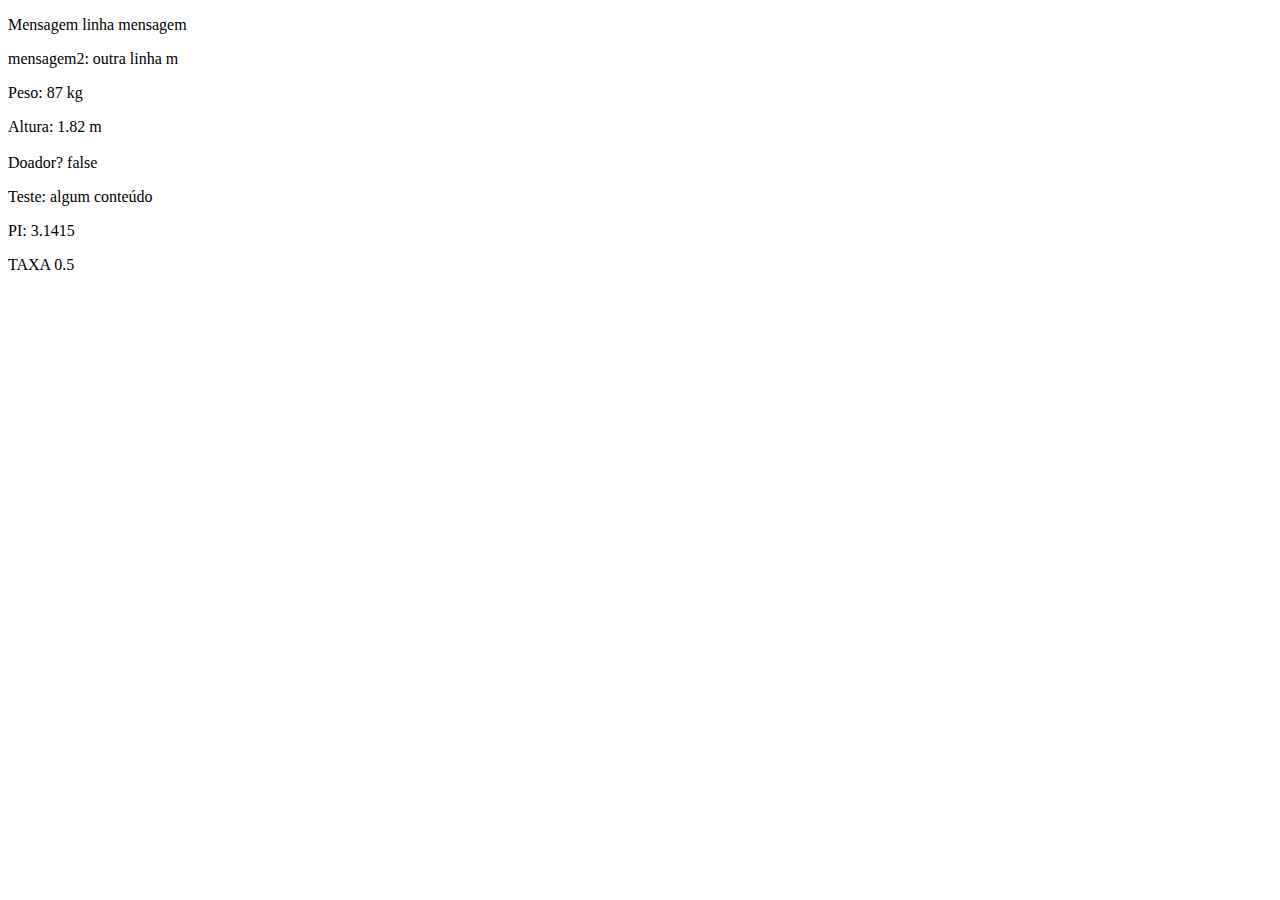
<file: curso javaScript/aula001/index.html>
<!DOCTYPE html>
<html lang="pt-br">
<head>
    <meta charset="UTF-8">
    <meta name="viewport" content="width=device-width, initial-scale=1.0">
    <title>Aula 01 de JS</title>
</head>
<body>
    

    <script src="index.js"></script>
</body>
</html>
</file>
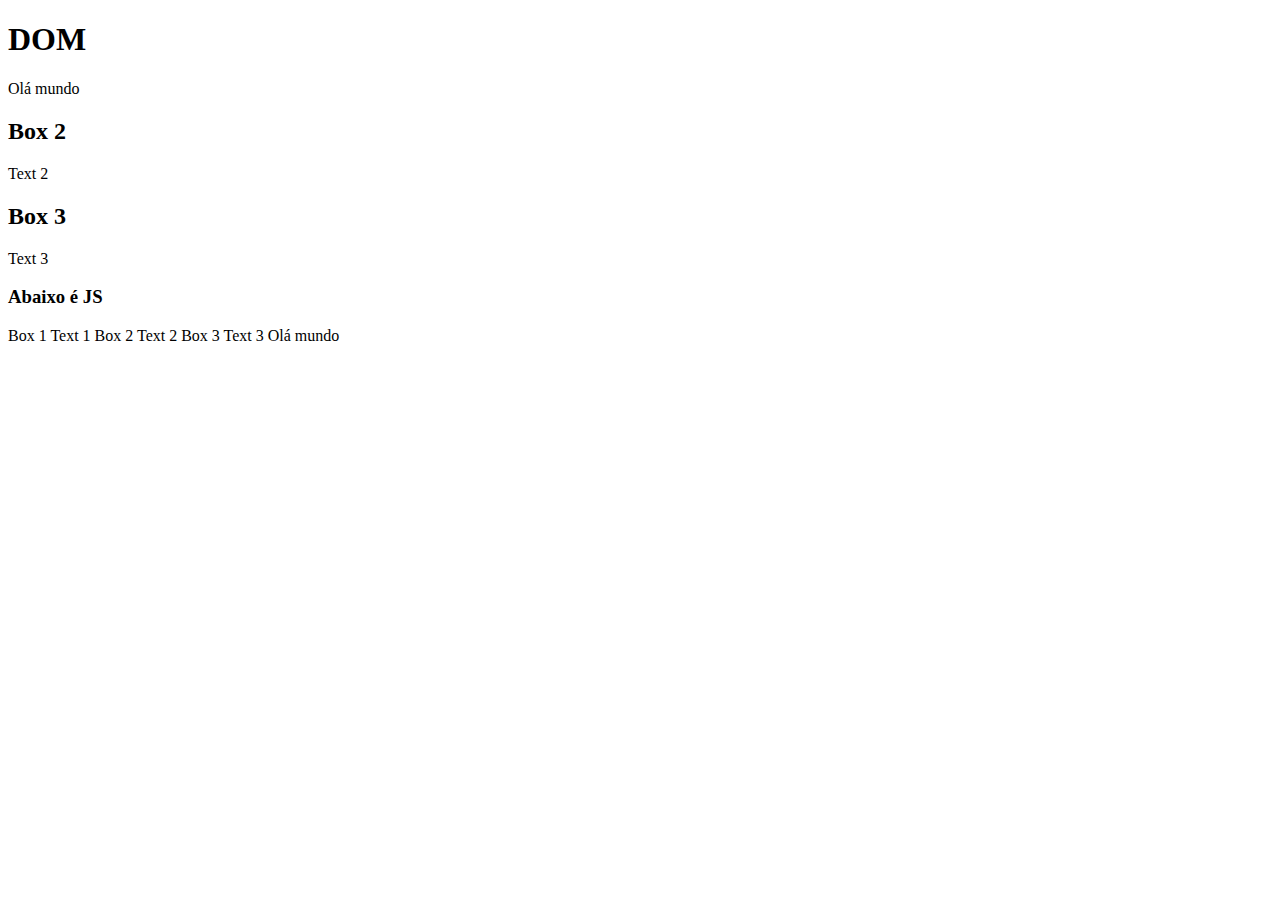
<file: curso javaScript/aula008/index.html>
<!DOCTYPE html>
<html lang="pt-br">
<head>
    <meta charset="UTF-8">
    <meta name="viewport" content="width=device-width, initial-scale=1.0">
    <title>Aulda 08 de JS</title>
</head>
<body>
    <h1 id="title">Aula 08</h1>
    <div class="box">
        <h2 class="titulo">Box 1</h2>
        <p class="texto">Text 1</p>
    </div>
    <div class="box">
        <h2 class="titulo">Box 2</h2>
        <p class="texto">Text 2</p>
    </div>
    <div class="box">
         <h2 class="titulo">Box 3</h2>
        <p class="texto">Text 3</p>
    </div>
    <h3>Abaixo é JS</h3>

    <script src="script.js"></script>
</body>
</html>
</file>
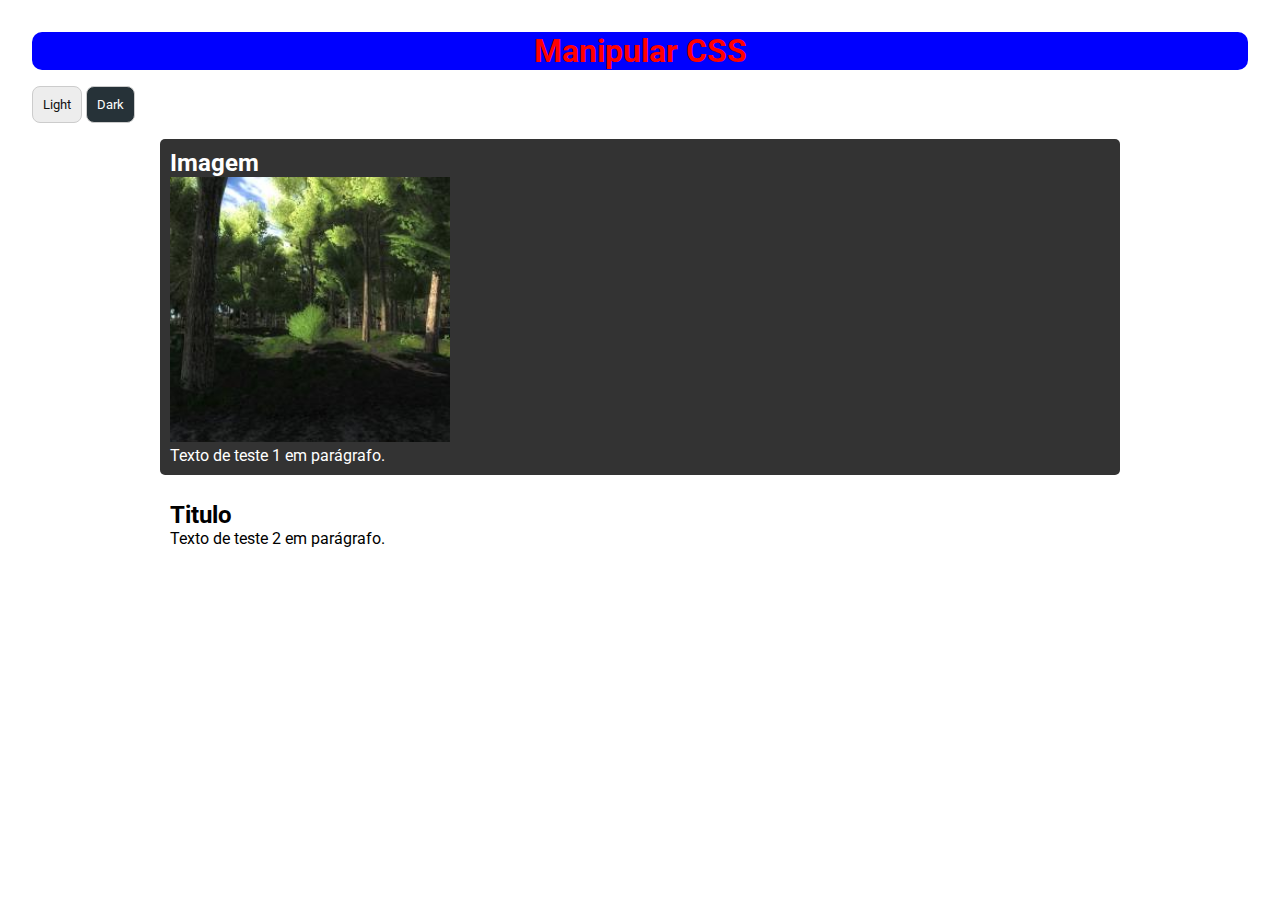
<file: curso javaScript/aula009/index.html>
<!DOCTYPE html>
<html lang="pt-br">
<head>
    <meta charset="UTF-8">
    <meta name="viewport" content="width=device-width, initial-scale=1.0">
    <link rel="stylesheet" href="style.css">
    <title>Aula de 09 de JS</title>
</head>
<body class="cp">
        <main class="principal">
            <h1>Aula 09</h1>
            <span id="botoes">
                <button class="modos" id="btlight">Light</button>
                <button class="modos" id="btdark">Dark</button>
            </span>
            <section id="conteudos">
                <article class="box">
                    <h2>Imagem</h2>
                    <figure>
                        <img id="foto" src="" alt="foto">
                    </figure>
                    <p>Texto de teste 1 em parágrafo.</p>
                </article>
                <article class="box">
                    <h2>Titulo</h2>
                    <p>Texto de teste 2 em parágrafo.</p>
                </article>
            </section>
        </main>

        <script src="script.JS"></script>
</body>
</html>
</file>
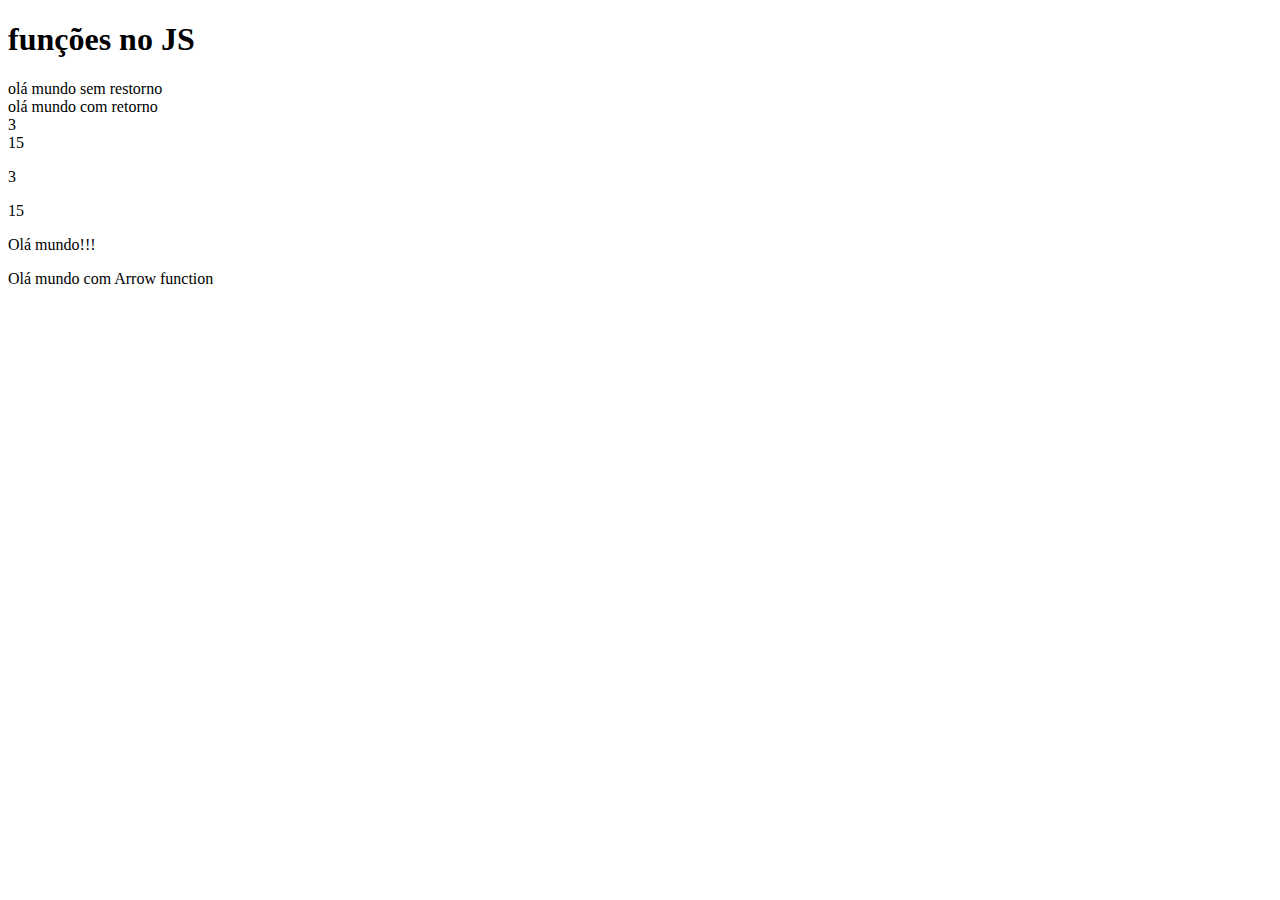
<file: curso javaScript/aula010/index.html>
<!DOCTYPE html>
<html lang="pt-br">
<head>
    <meta charset="UTF-8">
    <meta name="viewport" content="width=device-width, initial-scale=1.0">
    <title>Aula 10 de JS</title>
</head>
<body>
    <main>
        <h1>Aula 10</h1>
        <section class="box"></section>
        <section class="box"></section>
        <section class="box"></section>
        <section class="box"></section>
        <section class="box"></section>
        <section class="box"></section>
    </main>
    <script src="script.js"></script>
</body>
</html>
</file>
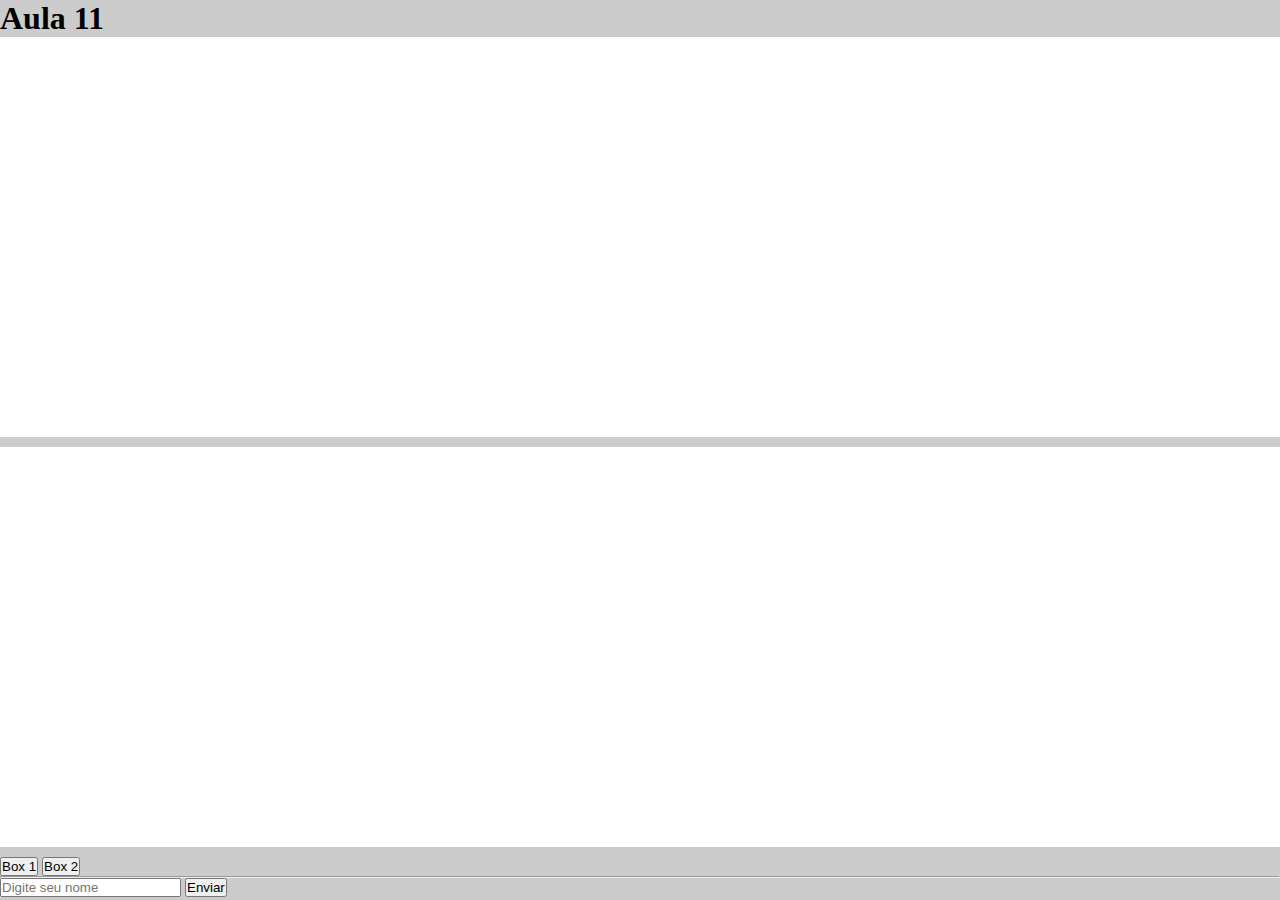
<file: curso javaScript/aula011/index.html>
<!DOCTYPE html>
<html lang="pt-br">
<head>
    <meta charset="UTF-8">
    <meta http-equiv="X-UA-Compatible" content="IE=edge">
    <meta name="viewport" content="width=device-width, initial-scale=1.0">
    <title>Aula 11 de JS</title>
    <link rel="stylesheet" href="style.css" />
</head>
<!-- onScroll='rolouPagina()' -->
<body onLoad='carregou()'>
    <main class="tela-principal">
        <h1 id='titulo' onMouseOver='focou()'>Aula 11</h1>
        <section class='conteudo'>
            <article class='box'>
            </article>
            <article class='box'>
            </article>
        <button id='btn1' class='botao'>Box 1</button>
        <button id='btn2' class='botao'>Box 2</button>
        </section>
            <hr />
        <form action="">
            <input
                id='cxtexto'
                type="text"
                placeholder="Digite seu nome"
                onFocus='focoNoCampo()'
                onFocusOut='semFocoNoCampo()'
                onKeyPress='avisarQueTeclou()'
            />
            <button id='btn3' class='botao' type='submit'>Enviar</button>
        </form>
    </main>
    <script src="script.js"></script>
</body>
</html>
</file>
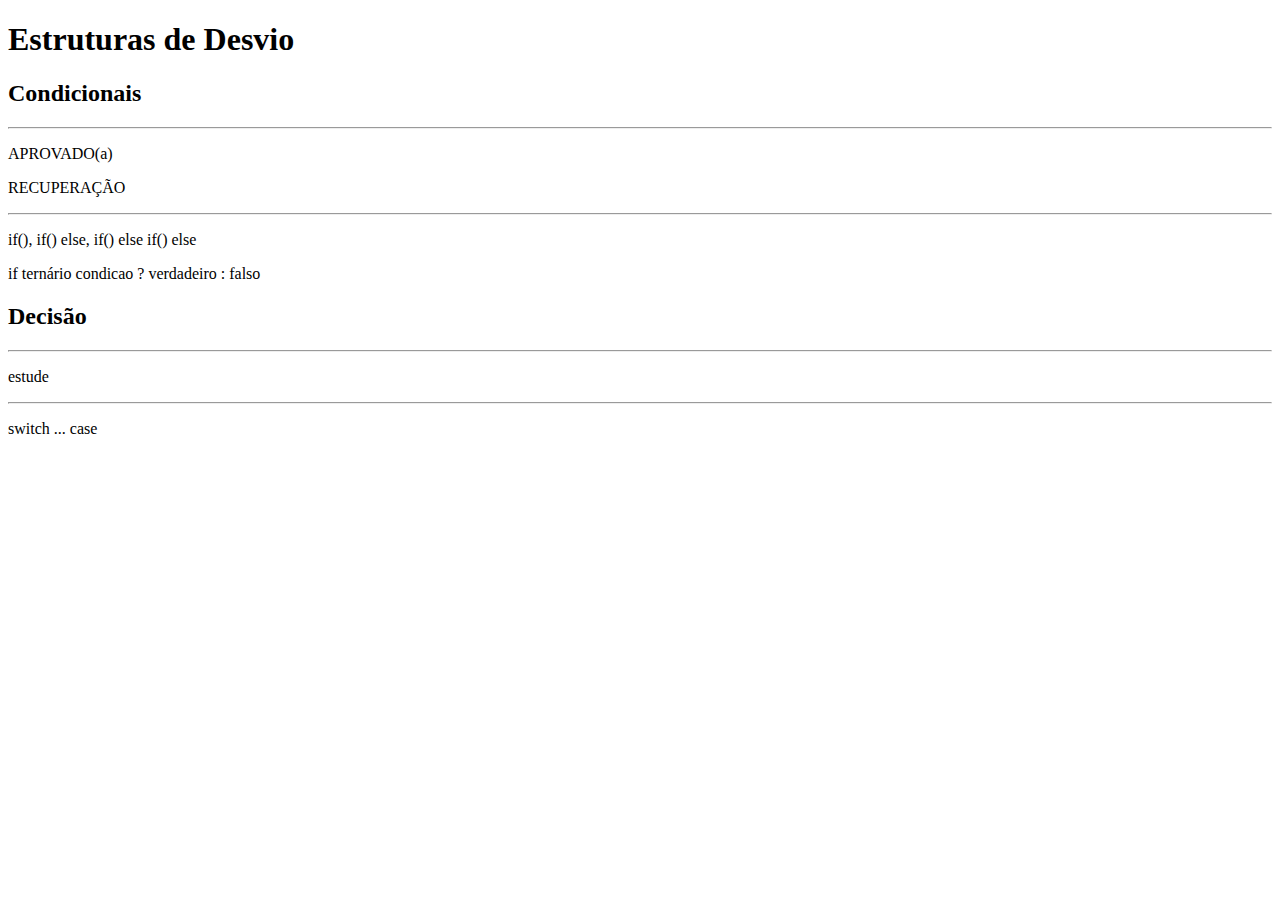
<file: curso javaScript/aula012/index.html>
<!DOCTYPE html>
<html lang="pt-br">
<head>
    <meta charset="UTF-8">
    <meta http-equiv="X-UA-Compatible" content="IE=edge">
    <meta name="viewport" content="width=device-width, initial-scale=1.0">
    <title>Aula 12 de JS</title>
</head>
<body>
<main id='tela-principal'>
    <h1>Estruturas de Desvio</h1>
    <h2>Condicionais</h2>
    <hr/>
        <p id='sit1'></p>
        <p id='sit2'></p>
        <p id='sit3'></p>
    <hr/>
        <p>if(), if() else, if() else if() else</p>
        <p>if ternário condicao ? verdadeiro : falso</p>
    <h2>Decisão</h2>
    <hr/>
        <p id='escolha'></p>
        
    <hr/>
        <p>switch ... case</p>
</main>
<script src="script.js"></script>
</body>
</html>
</file>
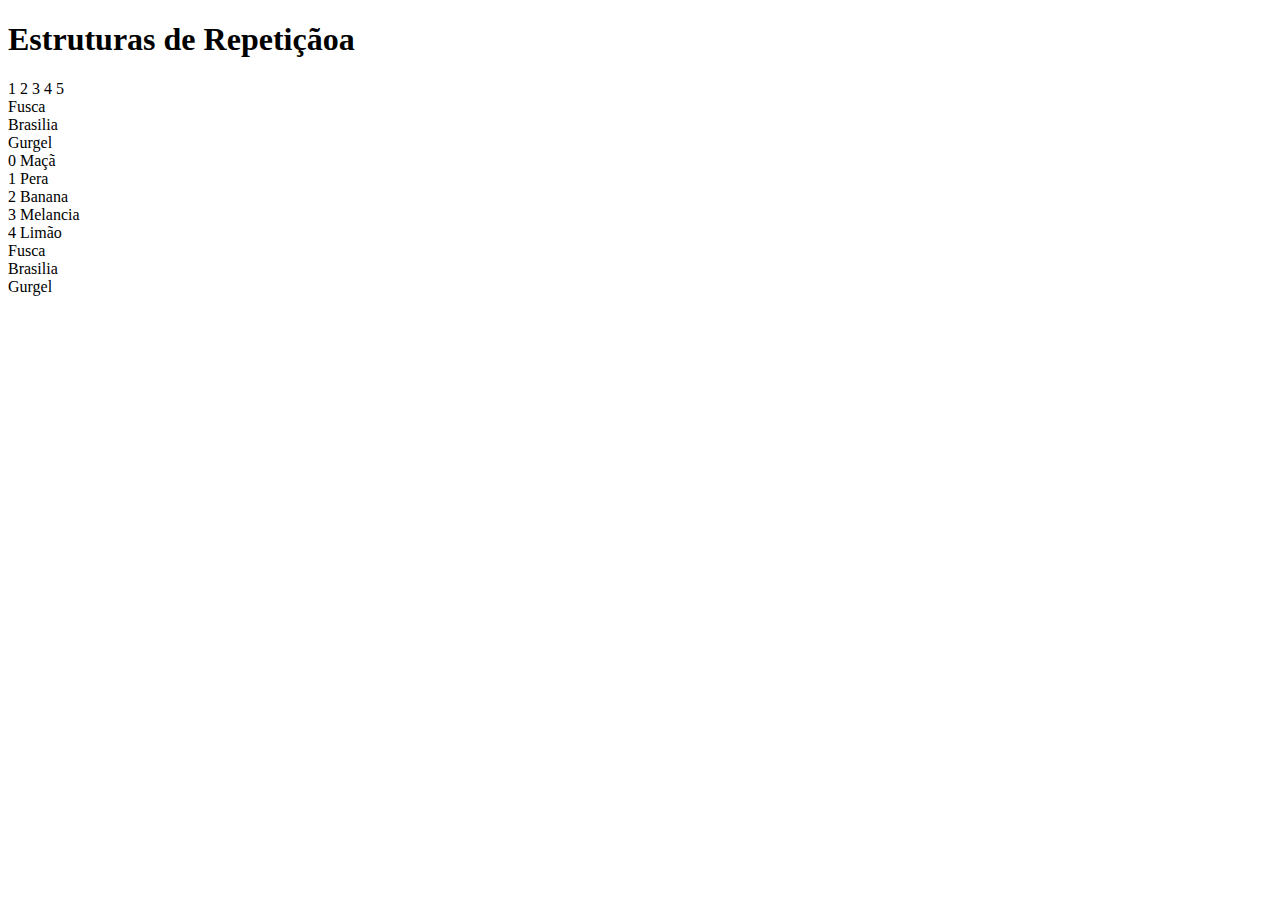
<file: curso javaScript/aula013/index.html>
<!DOCTYPE html>
<html lang="pt-br">
<head>
    <meta charset="UTF-8">
    <meta http-equiv="X-UA-Compatible" content="IE=edge">
    <meta name="viewport" content="width=device-width, initial-scale=1.0">
    <title>Aula 13 de JS</title>
</head>
<body>
<main id='tela-principal'>
    <h1>Estruturas de Repetiçãoa</h1>
    <section class='conteudos'>
    </section>
</main>
<script src="script.js"></script>
</body>
</html>
</file>
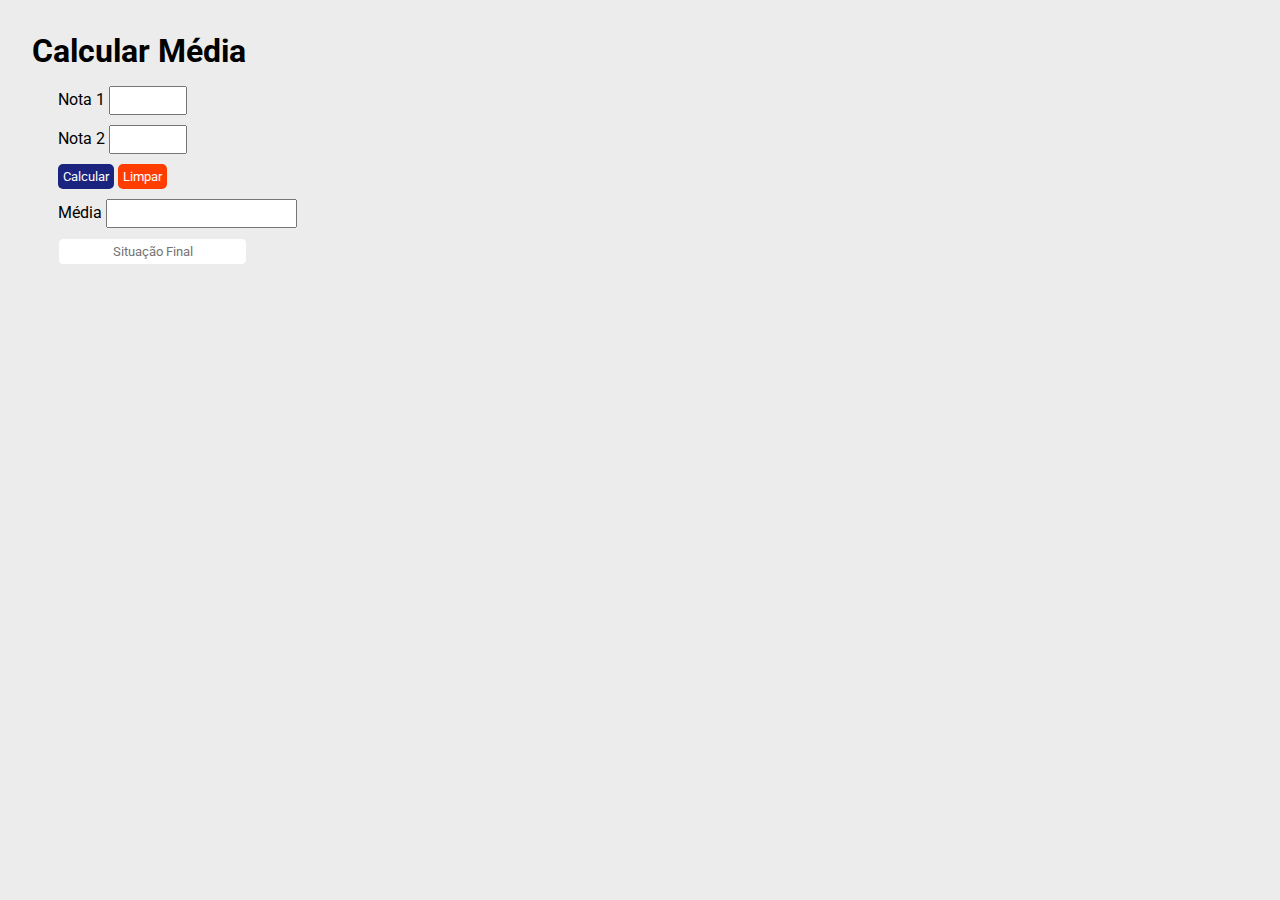
<file: curso javaScript/aula015/index.html>
<!DOCTYPE html>
<html lang="pt-br">
<head>
    <meta charset="UTF-8">
    <meta http-equiv="X-UA-Compatible" content="IE=edge">
    <meta name="viewport" content="width=device-width, initial-scale=1.0">
    <title>Aula 15 de JS Calcular Média</title>
    <link rel="stylesheet" href="aula15.css" >
</head>
<body>
<main id='tela-principal'>
<section class='conteudo' id='formulario'>
    <h1>Calcular Média</h1>
<form action="#" method='POST'>
    <div class='form-group'>
    <label for="nota1">Nota 1</label>
    <input type="number" name="nota1" id="nota1" min='0.0' max='10.0' step="0.1" required onblur="validarNumero(this)" />
    </div>
    
    <div class='form-group'>
    <label for="nota2">Nota 2</label>
    <input type="number" name="nota2" id="nota2" min='0.0' max='10.0' step="0.1" required onblur="validarNumero(this)"  />
    </div>

    <div class='form-group'>
    <button class='botao' id='btnCalcular' type="submit">Calcular</button>
    <button type='reset' id='btnLimpar'>Limpar</button>
    </div>

    <div class='form-group'>
    <label for="media">Média</label>
    <input type="number" name="media" id="media" value='' readonly />
    </div>

    <div class="form-group">
    <input type="text" name="situacao" class="cx" id="situacao" placeholder='Situação Final' readonly />
    </div>
</form>
    <p id='aviso' class=''></p>
</section>
</main>
<script src='script2.js'></script>
</body>
</html>
</file>
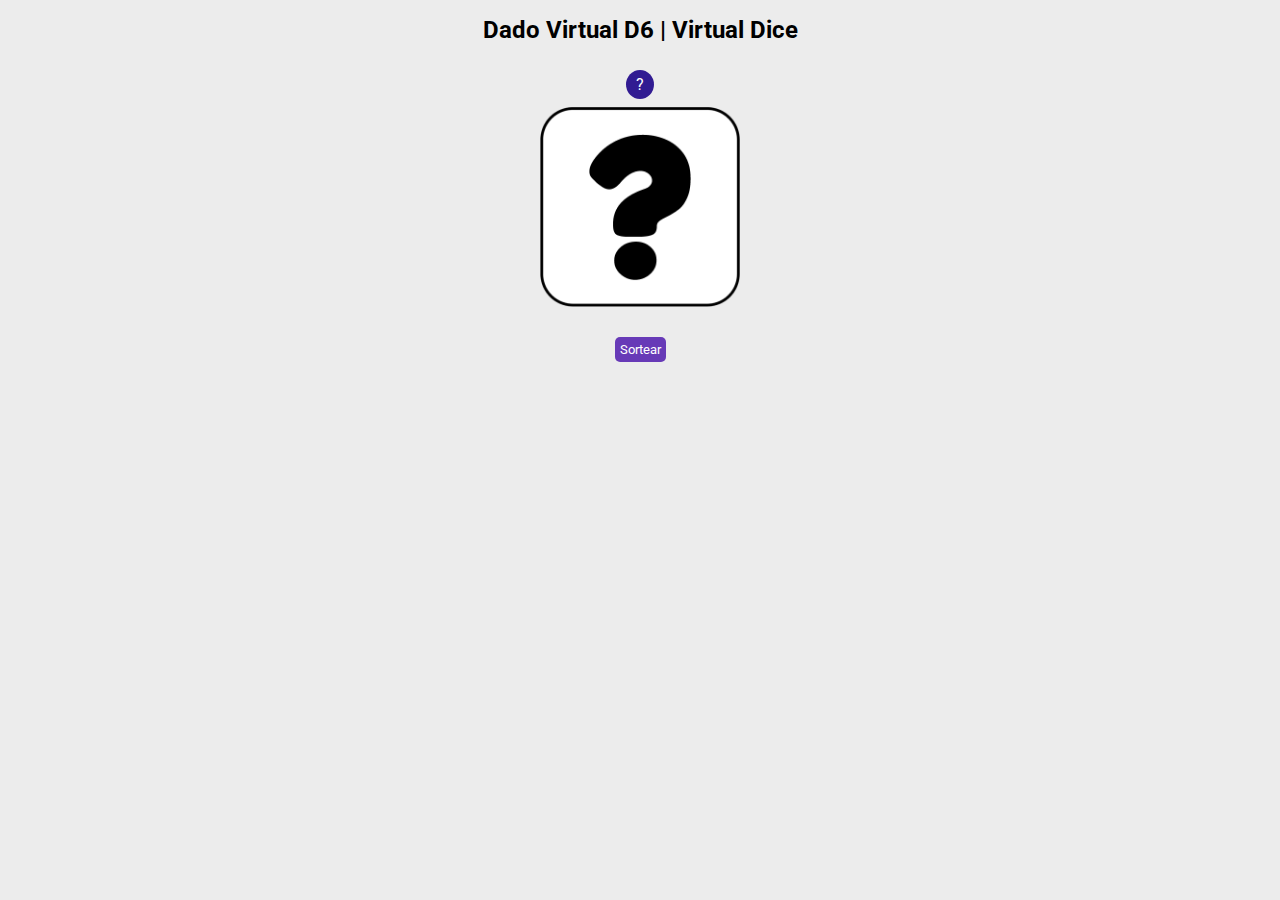
<file: curso javaScript/aula016/index.html>
<!DOCTYPE html>
<html lang="pt-br">

<head>

    <meta charset="UTF-8">
    <meta http-equiv="X-UA-Compatible" content="IE=edge">
    <meta name="viewport" content="width=device-width, initial-scale=1.0">
    <title>Aula 16 de JS</title>
    <link rel="stylesheet" href="css/aula16.css" />
</head>

<body>
    <main id='tela-principal'>
        <h1>Dado Virtual D6 | Virtual Dice</h1>
        <section class='conteudo'>
            <p id='sorteado' class='centro'>?</p>
            <figure>
                <img src="images/dado/0.png" alt="Dado" id='imgDado' />
            </figure>
        </section>
        <p class='centro'><button id='btnSortear'>Sortear</button></p>
    </main>

    <audio preload id='dadoRolando' src="assets/dado-rolando.mp3" type="audio/mpeg">
    </audio>

    <script src="js/aula16.js"></script>
</body>

</html>
</file>
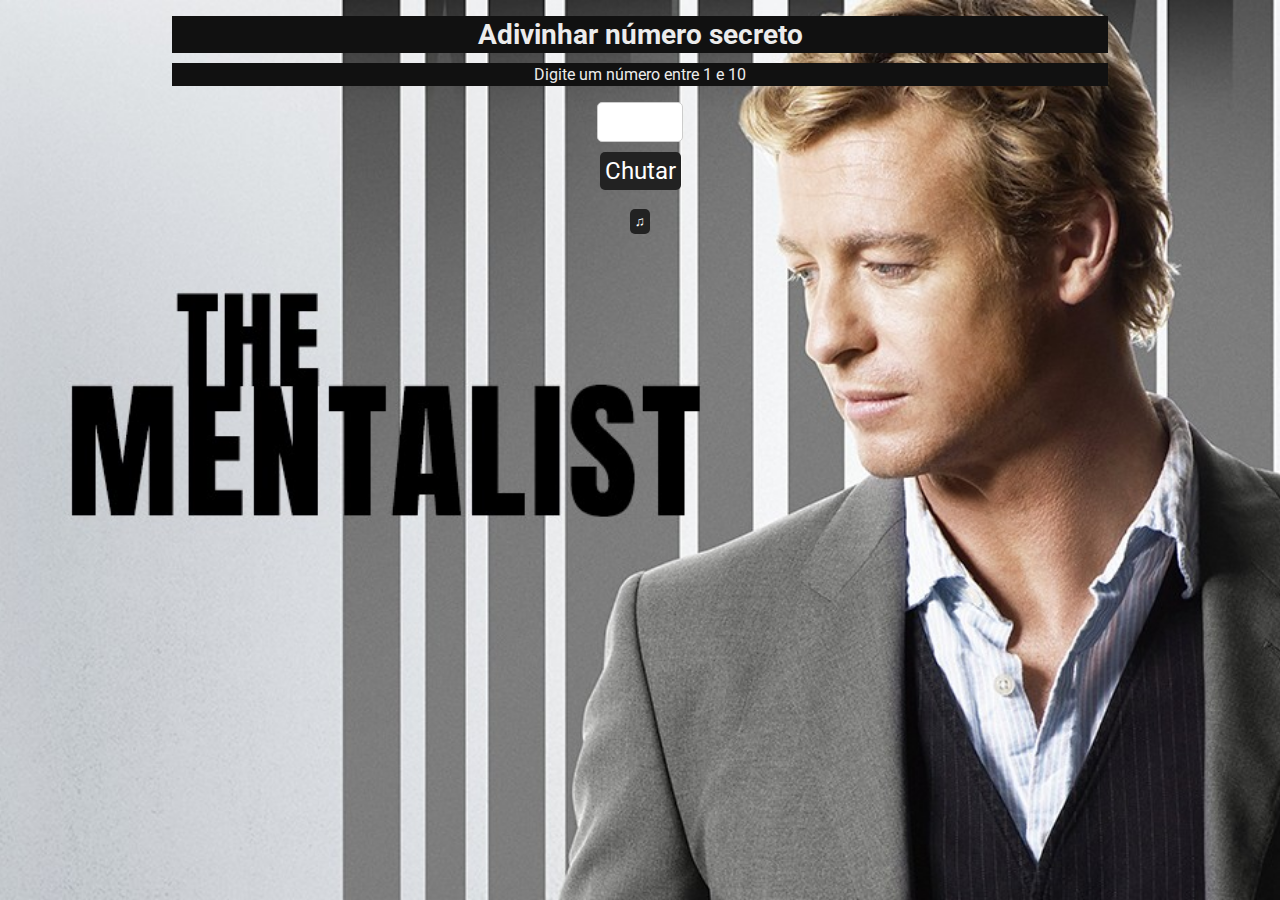
<file: curso javaScript/aula017/index.html>
<!DOCTYPE html>
<html lang="pt-br">

<head>
    <link rel="icon" href="images/favicon (1).png" />
    <meta charset="UTF-8">
    <meta http-equiv="X-UA-Compatible" content="IE=edge">
    <meta name="viewport" content="width=device-width, initial-scale=1.0">
    <title>Aula 17 de JS</title>
    <link rel="stylesheet" href="css/aula17.css" />
</head>

<body onLoad='gerarNumeroSecreto()'>
    <main id="tela-inicial">
        <div id='titulo'>
            <h1>Adivinhar número secreto</h1>
        </div>
        <p class='centro' id='dica'>Digite um número entre 1 e 10</p>
        <section class="conteudos">
            <input type="number" step="1" min="1" max="10" name="inputNumero" id="inputNumero" class="input animar"
                onBlur="validarNumeroDigitado(this.value)" onClick="tocarMusicaDeFundo(); ativarBtnChutar()" />
            <button id='btnChutar' class='botao' onClick="jogar()"> Chutar </button>
            <br>
            <button id='btnSom' class='botao' onClick="ativarDesativarMusica()">&#9835;</button>
        </section>
        <p class='centro' id='aviso'></p>
    </main>

    <!-- AUDIO musica de fundo -->
    <audio preload autoplay loop id="musicaDeFundo" src="assets/abertura-the-mentalist.mp3"></audio>

    <!-- LINK PARA O JS EXTERNO -->
    <script src="js/aula17.js"></script>
</body>

</html>
</file>
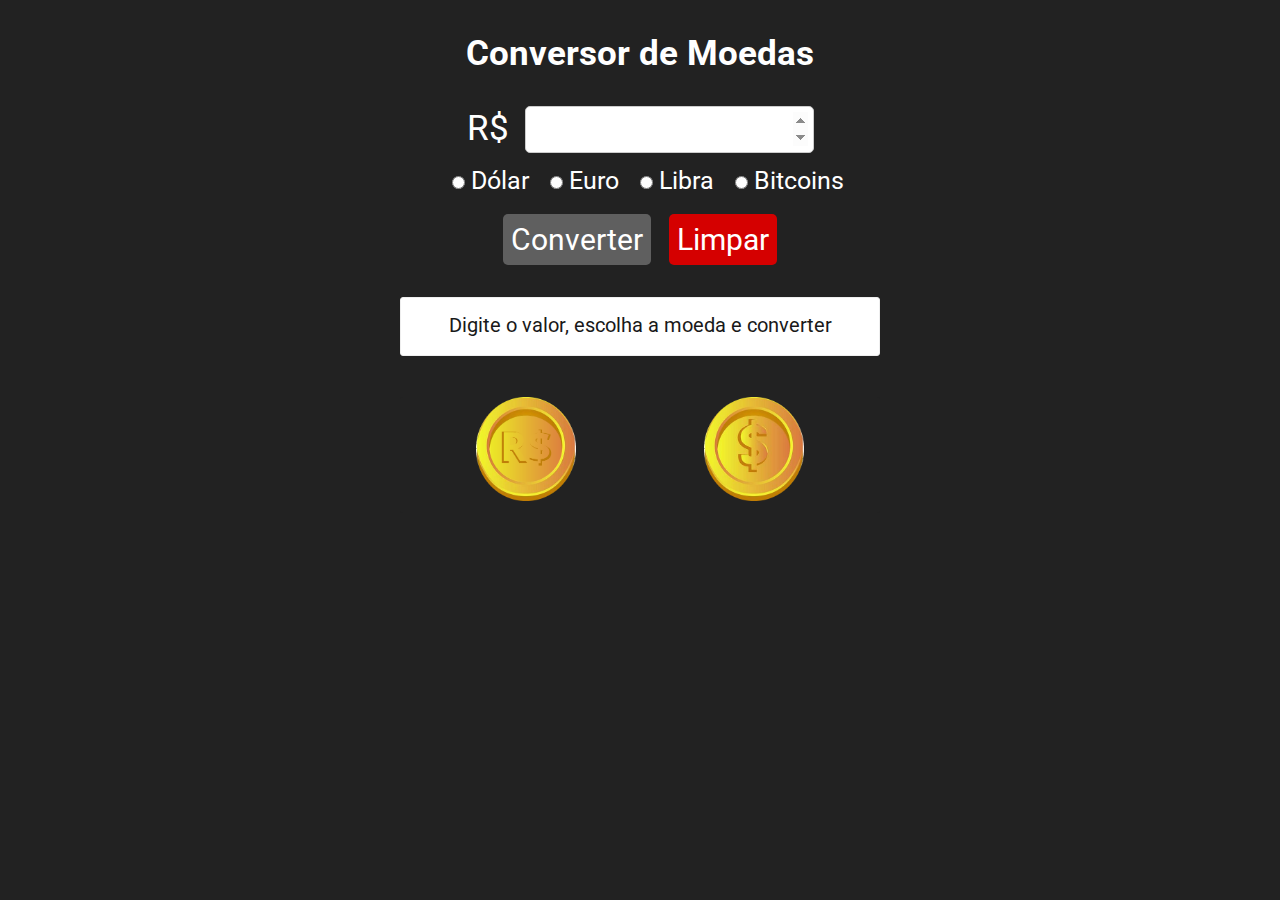
<file: curso javaScript/aula018/index.html>
<!DOCTYPE html>
<html lang="pt-br">

<head>
    <link rel="icon" href="images/favicon.png" />
    <meta charset="UTF-8">
    <meta http-equiv="X-UA-Compatible" content="IE=edge">
    <meta name="viewport" content="width=device-width, initial-scale=1.0">
    <title>Aula 18 de JS</title>
    <!-- CSS externo -->
    <link rel="stylesheet" href="css/aula18.css" />
</head>

<body>
    <main id='tela-principal'>
        <h1>Conversor de Moedas</h1>
        <section class='conteudos'>
            <div class='form-group'>
                <label for="valorEmReal">R$</label>
                <input type="number" name="valorEmReal" id="valorEmReal" class='input' step='0.01' min='0.00'
                    max='9999999999.99' value='' tabindex="1" onClick='ativarBotao()' onChange='ativarBotao()' autofocus
                    required />
            </div>

            <div class="form-group">
                <input type="radio" id='dolar' name="moedaEstrangeira" class="input radio" value='Dólar' tabindex="2" />
                <label for="dolar">Dólar</label>

                <input type="radio" id='euro' name="moedaEstrangeira" class="input radio" value='Euro' tabindex="3" />
                <label for="euro">Euro</label>

                <input type="radio" id='libra' name="moedaEstrangeira" class="input radio" value='Libra' tabindex="4" />
                <label for="libra">Libra</label>

                <input type="radio" id='bitcoins' name="moedaEstrangeira" class="input radio" value='Bitcoins'
                    tabindex="5" /> <label for="bitcoins">Bitcoins</label>
            </div>
            <div class="form-group">
                <button class='desativado botao' id='btnConverter' onClick='ativarBotao(); bloquearBotao()'
                    disabled>Converter</button>
                <button type="reset" class='botao' id='btnLimpar' tabindex="7">Limpar</button>
            </div>
        </section>
        <div class="instrucoes">
            <p class='centro' id='aviso'>Digite o valor, escolha a moeda e converter</p>
        </div>
        <br>
        <div class="instrucoes" style='background:#222; border:0'>
            <figure id='imgMoedas' class='centro'>
                <img class='animar' src="images/moedas/real.png" alt="Real" width='100px' />
                <img class='animar' src="images/moedas/dolar.png" alt="Moeda Estrangeira" width='100px' />
            </figure>
        </div>

    </main>
    <!-- JS externo -->
    <script src="js/aula18.js"></script>
</body>

</html>
</file>
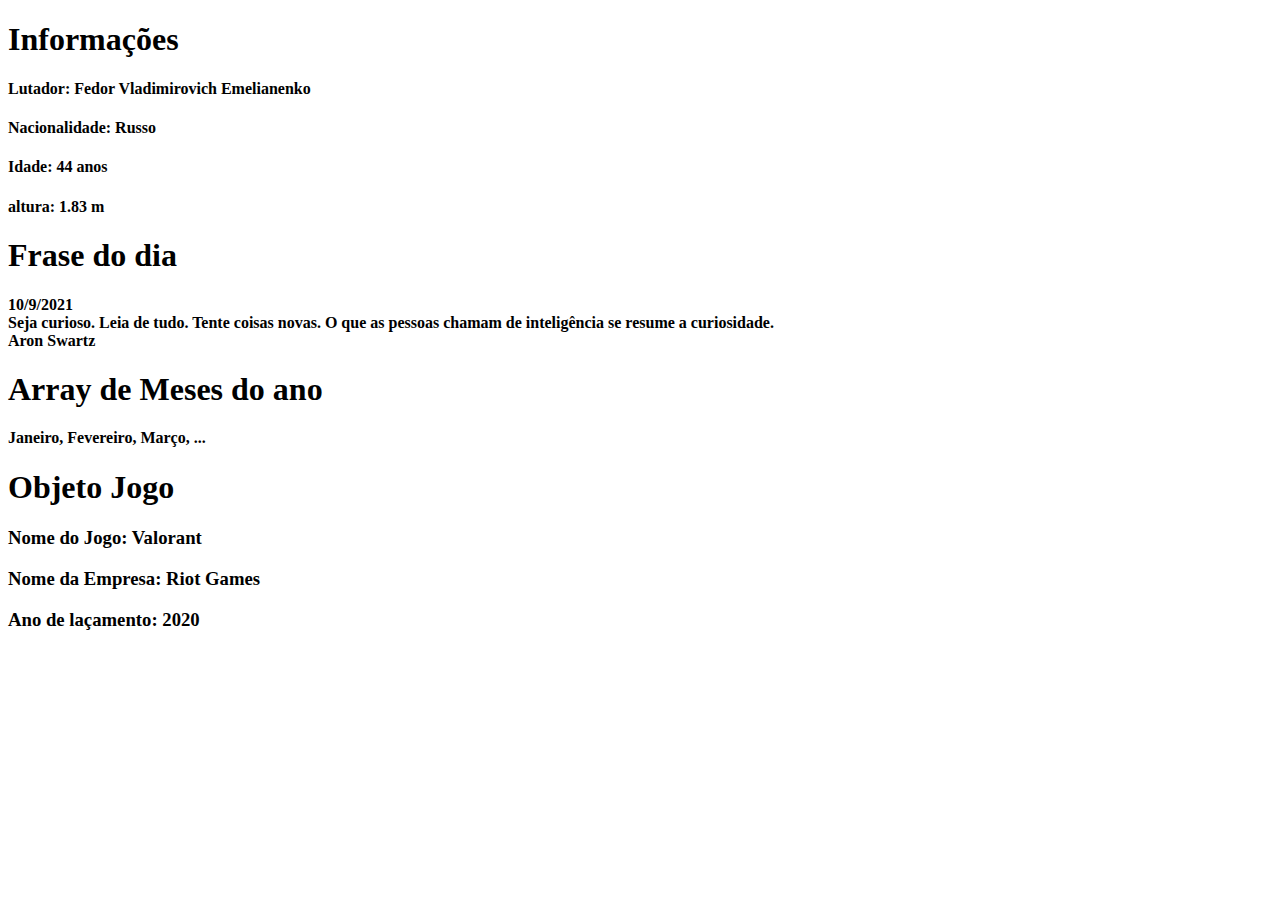
<file: curso javaScript/desafioAula06/index.html>
<!DOCTYPE html>
<html lang="pt-br">
<head>
    <meta charset="UTF-8">
    <meta name="viewport" content="width=device-width, initial-scale=1.0">
    <title>Desafio aula 06 | em JS</title>
    <link rel="stylesheet" href="style.css">
</head>
<main class="cp">
<body>

</main>
    <script src="script.js"></script>
</body>
</html>
</file>
<file: curso javaScript/aula009/style.css>
@import url('https://fonts.googleapis.com/css2?family=Roboto:wght@100;300;400;500;700&display=swap');

* {
    margin: 0;
    padding: 0;
    box-sizing: border-box;
    font-family: 'Roboto', sans-serif;
}

body {
    width: 100vw;
    height: 100vh;
    background: #ccc;
}

main {
    min-width: 960px;
    min-height: 100vh;
    margin: 0 auto;
    background: #fff;
    padding: 2rem;
}

section {
    width: 960px;
    margin: 0 auto;
}

h1, section, article {
    margin-bottom: 1rem;
}

#botoes {
    display: inline-block;
    margin-bottom: 1rem;
}

/* botoes */
button {
    border: 1px solid #ccc;
    border-radius: 8px;
    padding: 0.625rem;
    cursor: pointer;
}

/* botao light */
#btlight {
    background: #ededed;
    color: #121212;
}

/* botao dark */
#btdark {
    background-color: #263238;
    color: #fff;
}

/* articles com a class box */
.box {
    padding: 0.625rem;
    border-radius: 8px;
}

/* Estilos para serem usados via JS */
.light {
    background: #fff;
    color: #191919;
}

.dark {
    background: #000000;
    color: #fff;
}

.azul {
    background: #1a237e;
    color: #fff;
}

.escura {
    background: #333;
    color: #fff;
    border-radius: 5px;
    padding: 0.625rem;
}
.amarelo {
    background: #ffc107;
    color: #fff;
}
</file>
<file: curso javaScript/aula011/style.css>
* {
    margin: 0;
    padding: 0;
    box-sizing: border-box;
}

body {
    width: 100vw;
    height: 100vh;
    background: #ccc;
}

main {
    width: 100%;
    height: 100%;
}

article {
    width: 100%;
    min-height: 400px;
    margin: 0 auto;
    background: #fff;
    margin-bottom: 0.625rem;
}
</file>
<file: curso javaScript/aula015/aula15.css>
@import url('https://fonts.googleapis.com/css2?family=Roboto:wght@100;300;400;500;700&display=swap');

* {
    margin: 0;
    padding: 0;
    box-sizing: border-box;
    font-family: 'Roboto', sans-serif;
}

body {
    width: 100vw;
    height: 100vh;
    background: #ececec;
}

main {
    width: 100%;
    height: 100%;
    padding: 1rem; /* espacamento interno */
}

section {
    width: 100%;
    margin: 0 auto;
    padding: 1rem;
    margin-bottom: 0.625rem;
}

.alerta {
    background: #f44336;
    padding: 5px;
    border-radius: 5px;
}

/* CLASS PARA FORMATAR COM JS */
.aprovado {
    background: #64dd17;
}

.reprovado {
    background: #f44336;
}

.recuperacao {
    background: #ffc107;
}

/* FORMULARIO */
form {
    margin: 1rem;
}

/* DIV DOS INPUTS */
.form-group {
    margin: 0.625rem;
}

/* INPUTS */
input[type=number], input[type=text] {
    padding: 5px;
    text-align: center;
}

.cx, input[type=text] {
    border: 1px solid #ececec;
    border-radius: 5px;
}

/* BOTOES */
.form-group button {
    color: #fff;
    border: 0;
    border-radius: 5px;
    padding: 5px;
    cursor: pointer;
}

button:hover {
    box-shadow: 0 0 3px #222;
}

#btnCalcular {
    background: #1a237e;
}

#btnLimpar {
    background: #ff3d00;
}
</file>
<file: curso javaScript/aula016/css/aula16.css>
/* Aula 16 Virtual Dice */

@import url('https://fonts.googleapis.com/css2?family=Roboto:wght@100;300;400;500;700&display=swap');

* {
    margin: 0;
    padding: 0;
    box-sizing: border-box;
    font-family: 'Roboto', sans-serif;
}

body {
    width: 100vw;
    height: 100vh;
    background: #ececec;
}

main {
    width: 100%;
    height: 100%;
    padding: 1rem; /* espacamento interno */
}

section {
    width: 100%;
    margin: 0 auto;
    padding: 1rem;
    margin-bottom: 0.625rem;
    display: flex;
    flex-direction: column;
    justify-content: center;
    align-items: center;
}

h1 {
    text-align: center;
    font-size: 1.5rem;
}

.centro {
    margin-top: 0.625rem;
    text-align: center;
}

#imgDado {
    width: 200px;
}

#btnSortear {
    padding: 5px;
    border: 0;
    border-radius: 5px;
    background: #673ab7;
    color: #fff;
    cursor: pointer;
}

#btnSortear:hover {
    box-shadow: 1px 1px 5px blueviolet;
}

#sorteado {
    background: #311b92;
    color: #fff;
    padding: 5px 10px;
    border-radius: 50%;
    margin-bottom: 0.5rem;
}

/* Animar o dado */
@keyframes mover {
    0% {
        transform: translateY(0px); /* mover no eixo Y vertical */
        transform: rotate(45deg);   /* rotacionar 90 graus */
        opacity: 0; /* opacidade 0 = 100% transparente */
       }
    50% {
        transform:scale(50%); /* mudar tamanho para 50% */
    }
    100% {
        transform: translateY(-15px);  /* mover no eixo Y vertical */
        transform: rotate(-45deg);     /* rotacionar -90 graus */
        opacity: 1; /* opacidade 1 = 0% transparente */
    }
}

@keyframes aparecer {
    to {
        opacity: 0; /* opacidade 0 = 100% transparente */
    }
    from {
        opacity: 1; /* opacidade 1 = 0% transparente */
    }
}

.animar {
    animation: mover 0.5s infinite alternate;
    /*
    animation: mover .5s infinite alternate;
    animation: mover .5s linear infinite;
    animation-iteration-count: infinite;
    animation-direction: alternate; */
}

.aparecer {
    animation: aparecer 1.5s ease-in;
}
</file>
<file: curso javaScript/aula017/css/aula17.css>
/* Aula 17 Numero Secreto */

@import url('https://fonts.googleapis.com/css2?family=Roboto:wght@100;300;400;500;700&display=swap');

* {
    margin: 0;
    padding: 0;
    box-sizing: border-box;
    font-family: 'Roboto', sans-serif;
}

body {
    width: 100vw;
    height: 100vh;
    background: #ececec;
}

main {
    width: 100%;
    height: 100%;
    padding: 1rem; /* espacamento interno */
    background-image:url('../images/the-mentalist.jpg');
    background-repeat: no-repeat;
    background-size: cover;
    background-position: center;
}

section {
    width: 100%;
    margin: 0 auto;
    padding: 1rem;
    margin-bottom: 0.625rem;
    display: flex;
    flex-direction: column;
    justify-content: center;
    align-items: center;
}

h1 {
    text-align: center;
    font-size: 1.75rem;
}

#titulo, #dica {
    background: #111;
    color: #ececec;
    padding: 2px;
    width: 75%;
    margin: 0 auto;
}

#titulo {
    margin-bottom: 0.625rem;
}

.centro {
    margin-top: 0.625rem;
    text-align: center;
}

.input {
    font-size: 1.5rem;
    text-align: center;
    padding: 5px;
    margin-bottom: 0.625rem;
    border: 1px solid #ccc;
    border-radius: 5px;
    outline: none;
}

#btnChutar, #btnSom {
    padding: 5px;
    border: 0;
    border-radius: 5px;
    background: #222;
    color: #fff;
    cursor: pointer;
    outline: none;
}

#btnChutar {
    font-size: 1.5rem;
}

#btnChutar:hover, #btnSom:hover {
    box-shadow: 1px 1px 5px #fff;
}

#numeroSecreto {
    background: #d50000;
    color: #fff;
    padding: 5px 10px;
    border-radius: 50%;
    margin-bottom: 0.5rem;
}

/* Paragrafo com ID aviso */
#aviso {
    padding: 5px;
    color: #fff;
    width: 25%;
    margin: 0 auto;
}

.acertou {
    background: green;
}

.errou {
    background: red;
}

/* Animar o input */
@keyframes piscar {
    0% {
        box-shadow: 0 0 25px #d50000;
    }
    100% {

    }
}

@keyframes aparecer {
    to {
        opacity: 0; /* opacidade 0 = 100% transparente */
    }
    from {
        opacity: 1; /* opacidade 1 = 0% transparente */
    }
}

.animar {
    animation: piscar 1s infinite alternate;
}

.aparecer {
    animation: aparecer 1.5s ease-in;
}
</file>
<file: curso javaScript/aula018/css/aula18.css>
/* Aula 18 Conversor de Moedas */

@import url('https://fonts.googleapis.com/css2?family=Roboto:wght@100;300;400;500;700&display=swap');

* {
    margin: 0;
    padding: 0;
    box-sizing: border-box;
    font-family: 'Roboto', sans-serif;
    font-size: 1.25rem;
}

body {
    width: 100vw;
    height: 100vh;
    background: #222;
    color: #fff;
}

main {
    width: 100%;
    height: 100%;
    padding: 1rem; /* espacamento interno */
    /*
    background-image:url('../images/the-mentalist.jpg');
    background-repeat: no-repeat;
    background-size: cover;
    background-position: center;
    */
}

section {
    width: 100%;
    margin: 0 auto;
    padding: 1rem;
    margin-bottom: 0.625rem;
    display: flex;
    flex-direction: column;
    justify-content: center;
    align-items: center;
}

h1 {
    text-align: center;
    font-size: 1.75rem;
    margin: 0.625rem;
}

.instrucoes {
    max-width: 480px;
    margin: 0 auto;
    border: 1px solid #eee;
    border-radius: 3px;
    padding: 0 0.625rem 0.625rem;
    background: #fff;
}

.instrucoes p {
    margin-top: 0.5rem;
    font-size: 1rem;
}

#titulo, #dica {
    background: #111;
    color: #ececec;
    padding: 2px;
    width: 75%;
    margin: 0 auto;
}

#titulo {
    margin-bottom: 0.625rem;
}

.centro {
    margin-top: 0.625rem;
    text-align: center;
}

label:first-child {
    font-size: 1.75rem;
    margin-right: 0.5rem;
}

.input {
    font-size: 1.5rem;
    text-align: center;
    padding: 5px;
    margin-bottom: 0.625rem;
    border: 1px solid #ccc;
    border-radius: 5px;
    outline: none;
}

.radio {
    border: 1px solid #d50000;
    margin-left: 0.75rem;
}

.botao {
    margin-top: 0.625rem;
    padding: 8px;
}

#btnConverter, #btnLimpar {
    font-size: 1.5rem;
    border: 0;
    border-radius: 5px;
    color: #fff;
    outline: none;
}

#btnLimpar {
    cursor: pointer;
    margin-left: 0.625rem;
    background: #d50000;
}

#btnConverter {
    cursor: not-allowed;
}

#btnConverter:hover, #btnLimpar:hover {
    box-shadow: 0px 0px 15px #ffc107;
}

/* Paragrafo com ID aviso */
#aviso {
    padding: 5px;
    color: #191919;
}

#imgMoedas {
    display: flex;
    flex-direction: row;
    align-items: center;
    justify-content: space-around;
}

/* Animar o input */
@keyframes piscar {
    0% {
        /* box-shadow: 0 0 25px #ffc107; */
        filter: drop-shadow(0 0 25px #ffc107);
        -webkit-filter: drop-shadow(0 0 25px #ffc107);
        -moz-filter: drop-shadow(0 0 25px #ffc107);
        -o-filter: drop-shadow(0 0 25px #ffc107);
        -ms-filter: drop-shadow(0 0 25px #ffc107);
    }
    100% {
    }
}

@keyframes aparecer {
    to {
        opacity: 0; /* opacidade 0 = 100% transparente */
    }
    from {
        opacity: 1; /* opacidade 1 = 0% transparente */
    }
}

.animar {
    animation: piscar 1s infinite alternate;
}

.aparecer {
    animation: aparecer 1.5s ease-in;
}
</file>
<file: curso javaScript/desafioAula06/style.css>
.dark{
    background-color: rgb(0, 0, 0);
    color: white;
}

.light{
    background-color: red;
    color:white
}
</file>
